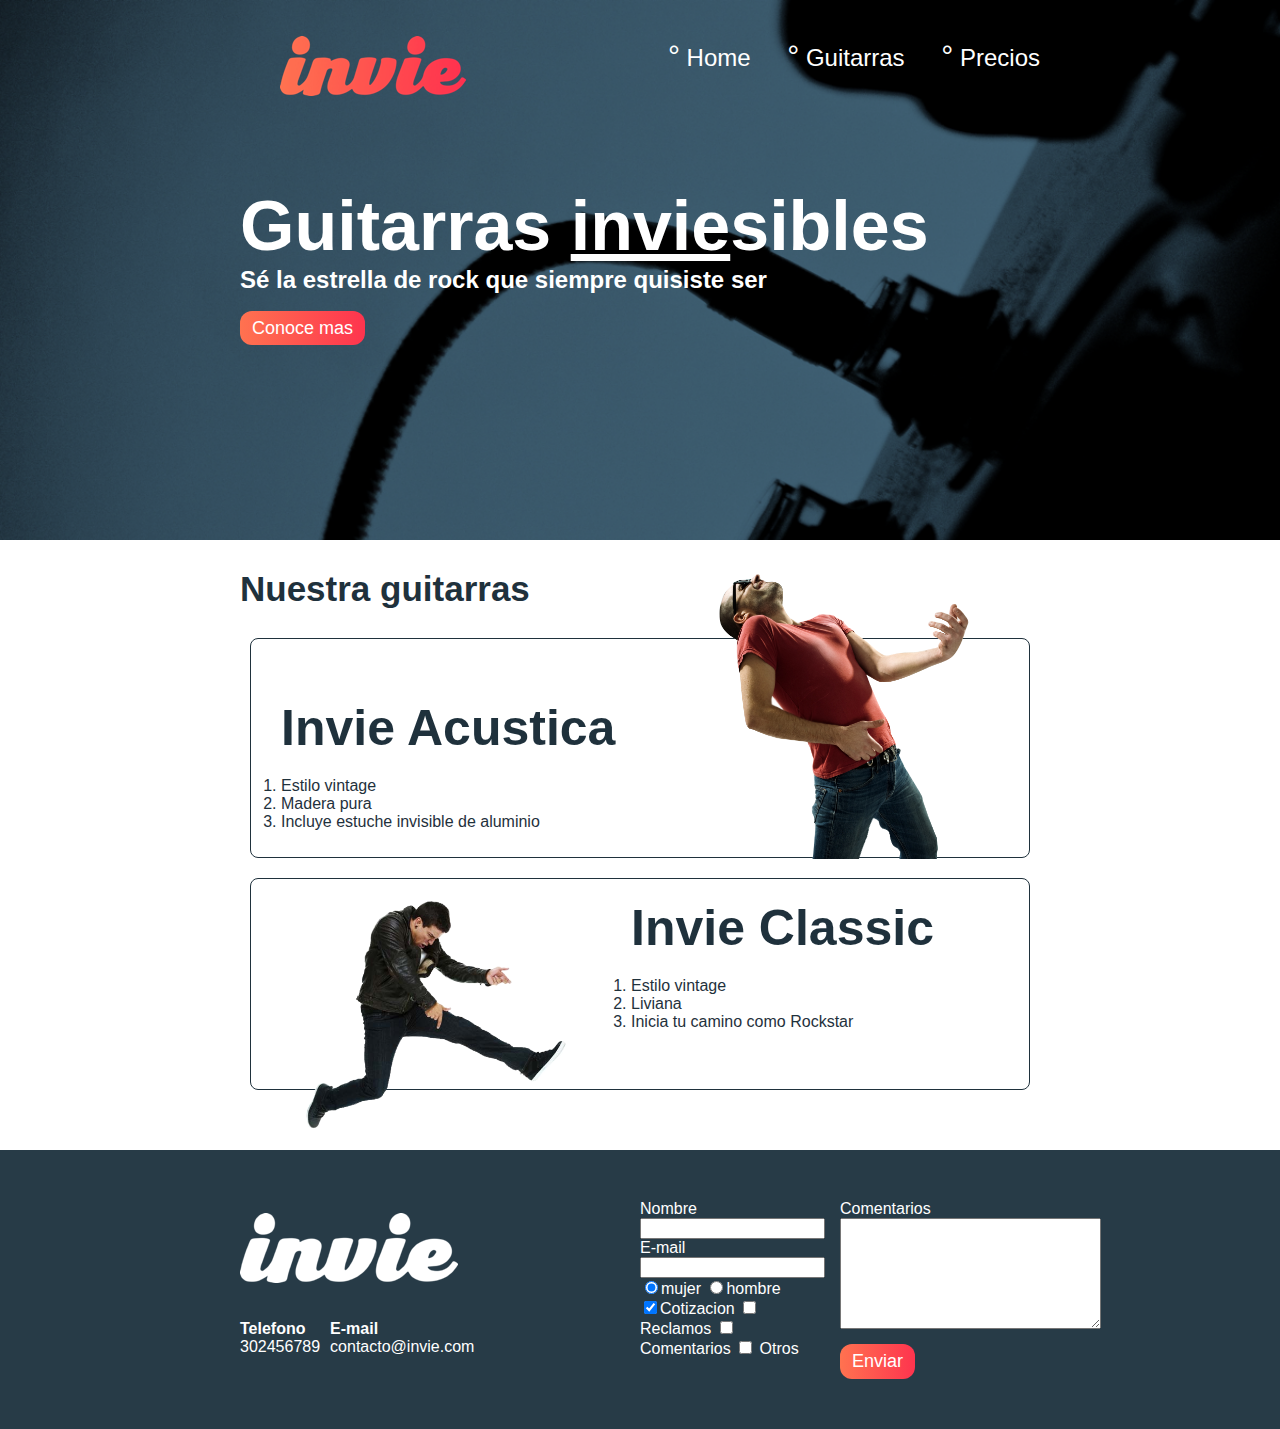
<file: index.html>
<!DOCTYPE html>
<html>
  <head>
    <title>Invie - tus mejores guitarras!!</title>
    <meta charset="utf-8"/>
    <link hr ef='https://fonts.googleapis.com/css?family=Montserrat:400,700|Allerta' rel='stylesheet' type='text/css'>
    <link rel="stylesheet" href="css/invie.css"/>
  </head>
  <body>
    <section id="portada" class="portada background"> <!-- portada -->
      <header id="header" class="header contenedor"> <!-- header -->
        <figure class="logotipo"> <!-- logotipo -->
          <img src="images/invie.png" width="186" height="60" alt="Invie logotipo"/>
        </figure>
        <nav class="menu"> <!-- menu -->
          <ul>
            <li>
              <a href="index.html">Home</a> 
            </li>
            <li>
              <a href="#guitarras">Guitarras</a>
            </li>
            <li>
              <a href="precios.html">Precios</a>
            </li>
          </ul>
        </nav>
      </header>
      <div class="contenedor">
        <h1 class="titulo">Guitarras <span>invie</span>sibles</h1><!-- titulo -->
        <h3 class="title-a">Sé la estrella de rock que siempre quisiste ser</h3><!-- resumen -->
        <a class="button" href="#guitarras">Conoce mas</a><!-- boton -->
      </div>
    </section>
    <section id="guitarras" class="guitarras contenedor"> <!-- guitarras -->
      <h2>Nuestra guitarras</h2><!-- titulo -->
      <article class="guitarra"> <!-- guitarra 1 -->
        <img class="derecha" src="images/invie-acustica.png" alt="Guitarra Invie Acustica" width="350"/>
         <div class="contenedor-guitarra-a">
            <h3 class="title-b">Invie Acustica</h3>
             <ol>
               <li>Estilo vintage</li>
               <li>Madera pura</li>
               <li>Incluye estuche invisible de aluminio</li>
             </ol>
        </div>
      </article>
      <article class="guitarra b"> <!-- guitarra 2 -->
        <img class="izquierda" src="images/invie-classic.png" alt="Guitarra Invie Classic" width="350"/>
        <div class="contenedor-guitarra-b">
          <h3 class="title-b">Invie Classic</h3>
            <ol>
               <li>Estilo vintage</li>
               <li>Liviana</li>
               <li>Inicia tu camino como Rockstar</li>
            </ol>
        </div>
      </article>
   </section>
   <footer class="footer">
      <div class="contenedor">
         <div class="contacto">
           <img src="images/invie-white.png" alt="logotipo en blanco"/>
           <a href="tel:+57302456703"><strong>Telefono</strong><span>302456789</span></a>
           <a href="mailto:contacto@invie.com"><strong>E-mail</strong><span>contacto@invie.com</span></a>
         </div>
         <form class="formulario"/>
             <div class="col1">
                 <label for="nombre">Nombre</label>
               <input type="text" required id="nombre" name="nombre">
               <label for="email">E-mail</label>
               <input type="E-mail" required id="email" name="email">
               <div class="sexo">
                 <label for="mujer">
                    <input checked type="radio" id="mujer" name="sexo" value="mujer">mujer
                 </label>   
                 <label for="hombre">
                    <input type="radio" id="hombre" name="sexo" value="hombre">hombre
                 </label>   
               </div>
               <div class="intereses">
                  <label for="cotizacion">
                    <input type="checkbox" id="cotizacion" name="intereses" checked value="cotizacion">Cotizacion 
                  </label> 
                  <label for="reclamos">
                    <input type="checkbox" id="reclamos" name="intereses"  value="reclamos"> Reclamos
                  </label> 
                  <label for="comentarios">
                    <input type="checkbox" id="comentarios" name="intereses" value="comentarios">
                     Comentarios  
                  </label> 
                  <label for="otros">
                  <input type="checkbox" id="otros" name="intereses" value="otros"> Otros 
                  </label>            
               </div>

             </div>
              <div class="col2">
                  <label for="comentarios">Comentarios</label>
                  <textarea name="comentarios" id="comentarios" cols="30" rows="7"></textarea>
                  <input class="button" type="submit" value="Enviar"/>
                </div>
           </form> 
      </div>
   </footer>
  </body>
</html>
</file>
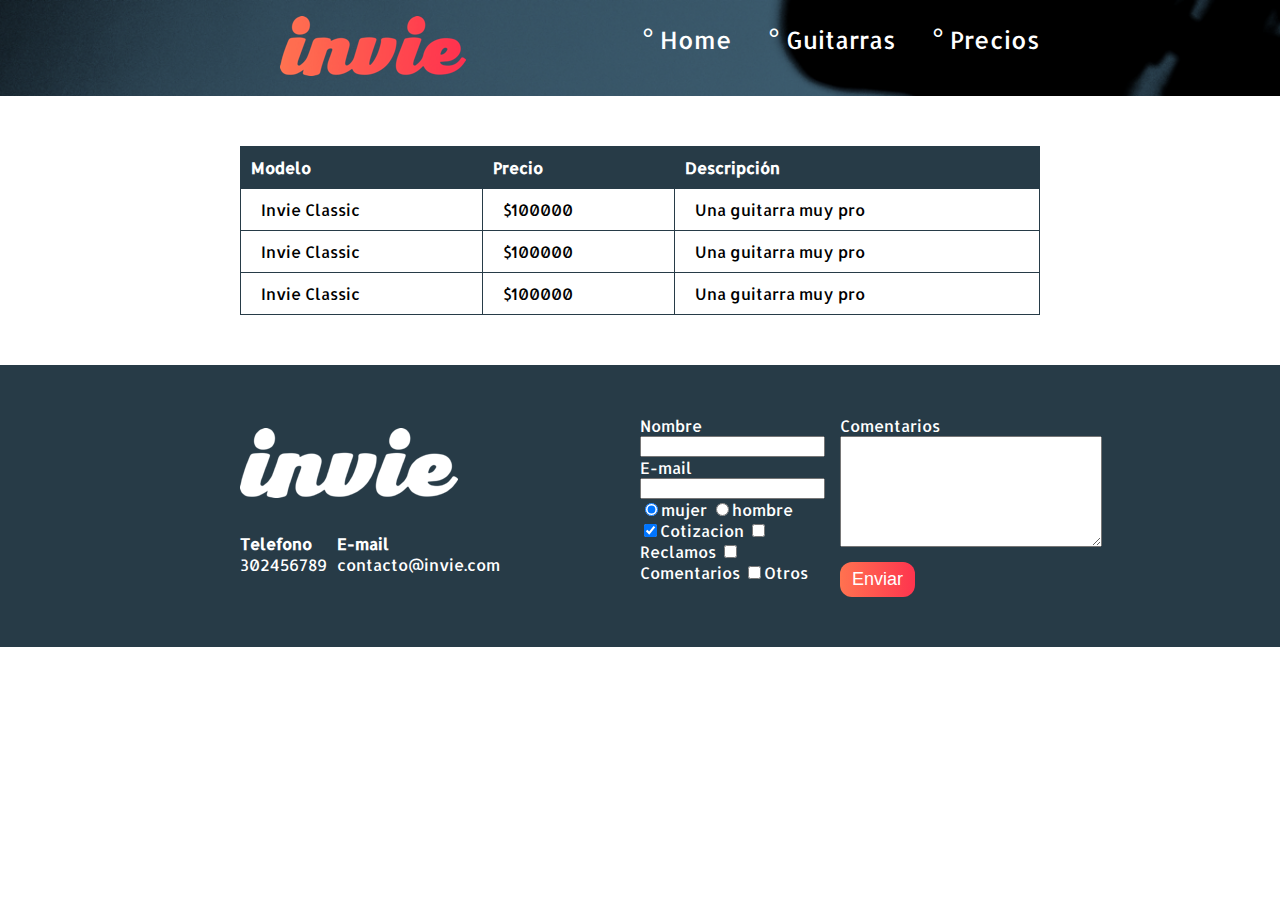
<file: precios.html>
<!DOCTYPE html>
<html>
  <head>
    <title>Precios de tus mejores guitarras!</title>
    <meta charset="utf-8"/>
    <link href='https://fonts.googleapis.com/css?family=Montserrat:400,700|Allerta' rel='stylesheet' type='text/css'>
    <link rel="stylesheet" href="css/invie.css"/>
  </head>
  <body>
	<header id="header" class="header background"> 
	  		<div class="contenedor">
		  		<figure class="logotipo"> <!-- logotipo -->
		        <img src="images/invie.png" width="186" height="60" alt="Invie logotipo"/>
		      	</figure>
		      <nav class="menu"> <!-- menu -->
		        <ul>
		          <li>
		            <a href="index.html">Home</a>
		          </li>
		          <li>
		            <a href="index.html#guitarras">Guitarras</a>
		          </li>
		          <li>
		            <a href="precios.html">Precios</a>
		          </li>
		        </ul>
		      </nav>
	  		</div>
	</header>	

     <section class="tabla">	
        <div class="contenedor">
	    	<table>
			 	<thead>
			 		<tr>
			 			<th>Modelo</th>
			 			<th>Precio</th>
			 			<th>Descripción</th>
			 		</tr>
			 	</thead>
			 	<tbody>
			 		<tr>
			 			<td>Invie Classic</td>
			 			<td>$100000</td>
			 			<td>Una guitarra muy pro</td>
			 		</tr>
			 		<tr>
			 			<td>Invie Classic</td>
			 			<td>$100000</td>
			 			<td>Una guitarra muy pro</td>
			 		</tr>
			 		<tr>
			 			<td>Invie Classic</td>
			 			<td>$100000</td>
			 			<td>Una guitarra muy pro</td>
			 		</tr>	
			 	</tbody>
	 		</table>
    	</div>		
 	</section>
  	<footer class="footer">
      <div class="contenedor">
         <div class="contacto">
           <img src="images/invie-white.png" alt="logotipo en blanco"/>
           <a href="tel:+57302456703"><strong>Telefono</strong><span>302456789</span></a>
           <a href="mailto:contacto@invie.com"><strong>E-mail</strong><span>contacto@invie.com</span></a>
         </div>
         <form class="formulario"/>
             <div class="col1">
                 <label for="nombre">Nombre</label>
               <input type="text" required id="nombre" name="nombre">
               <label for="email">E-mail</label>
               <input type="E-mail" required id="email" name="email">
               <div class="sexo">
                 <label for="mujer">
                    <input checked type="radio" id="mujer" name="sexo" value="mujer">mujer
                 </label>   
                 <label for="hombre">
                    <input type="radio" id="hombre" name="sexo" value="hombre">hombre
                 </label>   
               </div>
               <div class="intereses">
                  <label for="cotizacion">
                    <input type="checkbox" id="cotizacion" name="intereses" checked value="cotizacion">Cotizacion 
                  </label> 
                  <label for="reclamos">
                    <input type="checkbox" id="reclamos" name="intereses"  value="reclamos"> Reclamos
                  </label> 
                  <label for="comentarios">
                    <input type="checkbox" id="comentarios" name="intereses" value="comentarios">Comentarios  
                  </label> 
                  <label for="otros">
                  <input type="checkbox" id="otros" name="intereses" value="otros">Otros 
                  </label>            
               </div>

             </div>
              <div class="col2">
                  <label for="comentarios">Comentarios</label>
                  <textarea name="comentarios" id="comentarios" cols="30" rows="7"></textarea>
                  <input class="button" type="submit" value="Enviar"/>
                </div>
           </form> 
      </div>
 	</footer>
  </body>
</html>
</file>
<file: css/invie.css>
/** {
  width: tamaño;
  height: tamaño;
  padding: 10px;
  padding-top: 10px;
  padding-right: 13px;
  padding-left: 15px;
  padding-bottom: 5px;
  padding: 10px 13px 5px 15px;
  margin: 10px;
  margin-top: 10px;
  margin-right: 13px;
  margin-left: 15px;
  margin-bottom: 5px;
  margin: 10px 13px 5px 15px;
  border: 2px solid red;
}*/
.tabla {
  margin: 50px 0;
}

body {
  font-family: 'Allerta', sans-serif;
  margin: 0;
}
input, textarea {
  outline: 0;
}

input:focus, textarea:focus {
  background: lightgray
  }
table {
  width: 100%;
}
th {
  background: #273b47;
  color:white;
  padding: 10px;
  text-align: left;
}
td {
  padding:10px 20px;
}
table, td, th {
  border: 1px solid #273b47;
  border-collapse: collapse;
}
.background {
  background-image: url('../images/background.png');
   background-size: cover;
 }
.contenedor {
  width: 800px;
  margin: auto;
  position: relative;
}
.titulo {
  font-family: 'Montserrat', sans-serif;
  font-size: 70px;
  margin-bottom: 0;
  margin-top: 70px;
}
.titulo span {
  text-decoration: underline;
}

.title-a {
  font-size: 24px;
  margin-top: 0;
}

.title-b {
  font-size: 50px;
  margin-bottom: 20px;
padding: 0px;
}

.guitarras {
  color: #1F313C;
  margin-bottom: 60px;
}

.guitarras h2 {
  font-family: 'Montserrat', sans-serif;
  font-size: 35px;
}
.portada {
  background-image: url('../images/background.png');
   background-size: cover;
  color: white;
  padding: 20px;
 
  height: 500px;
}
.portada button {
  margin-bottom: 70px;
}
.menu {
  font-size: 24px;
  display: inline-block;
  position: absolute;
  right: 0;
}
.menu a {
  color: white;
  text-decoration: none;
}
.menu li {
  display: inline-block;
  margin-left: 30px;
}

.menu li:before{
  content:'°';
  line-height: 20px;
  font-size: 30px;
  color: white;
  }

.logotipo {
  display: inline-block;
}
.guitarra {
  margin: 10px 10px 20px 10px;
  padding: 10px;
/*  overflow: hidden;
*/
border: 1px solid #1F313C;
border-radius: 8px; 
}
.guitarra.b  {
height: 190px;
} 
.guitarra ol {
  padding: 0;
}


.derecha {
  float: right;
  position: relative;
  top: -140px;
}

.izquierda {
  float: left;
  position: relative;
 
}

.contenedor-guitarra-a {
  padding-left: 20px;
}
.contenedor-guitarra-b {
  margin-left: 370px;
  bottom: 100px;
  position: relative;
}
.header {
  position:relative;
}

.button {
    border-radius:12px;
    border:none;
    color: white;
    background: #fd324e;
    padding: 7px 12px 7px 12px;
    font-size: 18px;
    cursor: pointer;
    background: linear-gradient(to left, #fe344e, #ff7250);
    text-decoration: none;
      }
.footer {
  background: #273b47;
  padding: 50px 10px;
}
.contacto {
display: flex;
width: 300px;
flex-wrap: wrap;
align-items: center;
}

.contacto img {
 display: block; 
}
.contacto strong {
  display: block;
}
.contacto a {
  color:white; 
  text-decoration: none;
  margin: 10px 10px 10px 0;
}
.footer .contenedor  {
  display: flex;
  justify-content: space-between;
}
.formulario {
  display: flex;
  width: 400px;
  color: white;
}
.col1, .col2 {
display: flex;
flex-direction: column;
}
.col1 {
margin-right: 15px;
} 
.col2 {
  align-items: flex-start;
}
.col2 .button {
  margin-top: 15px;

.intereses label {
  font-size: 12px;
}
.formulario label, .sexo, .intereses {
  margin-bottom: 10px;
}

.sexo {
  margin-top: 10px;
}
</file>
